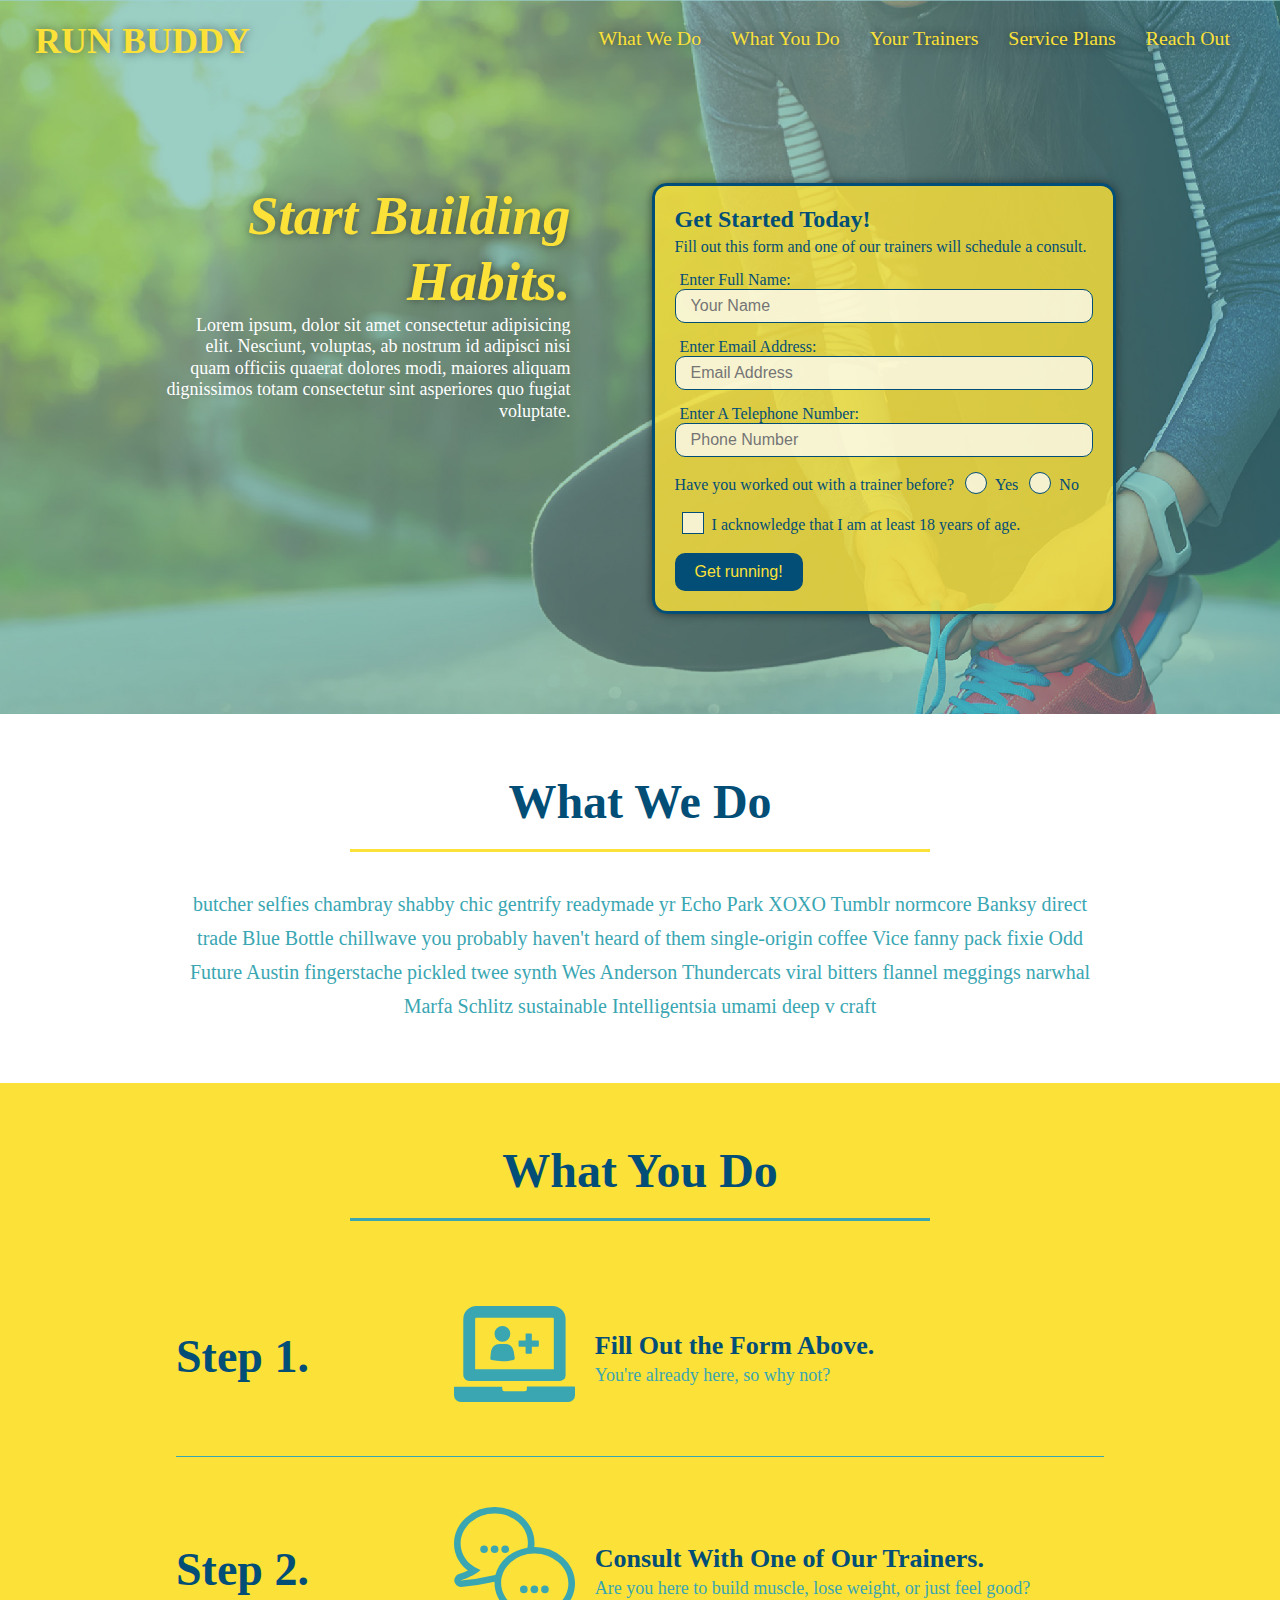
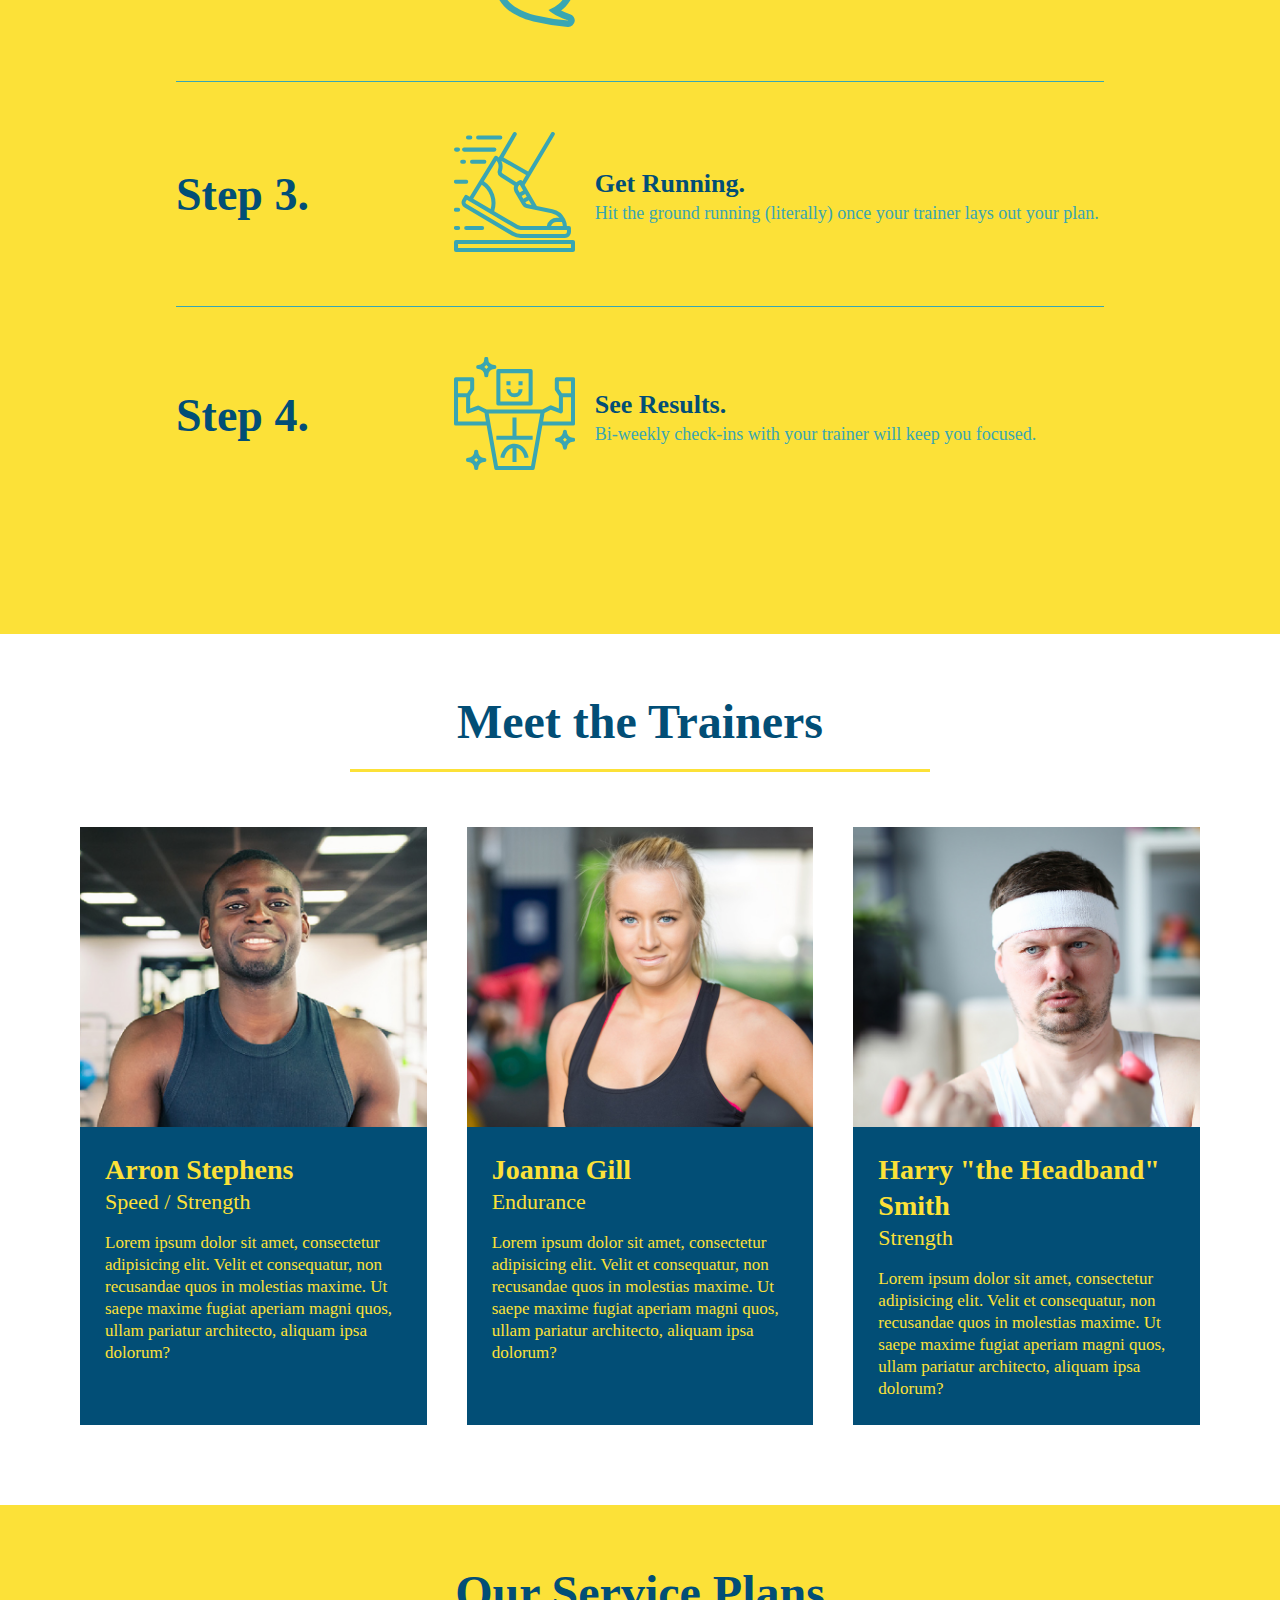
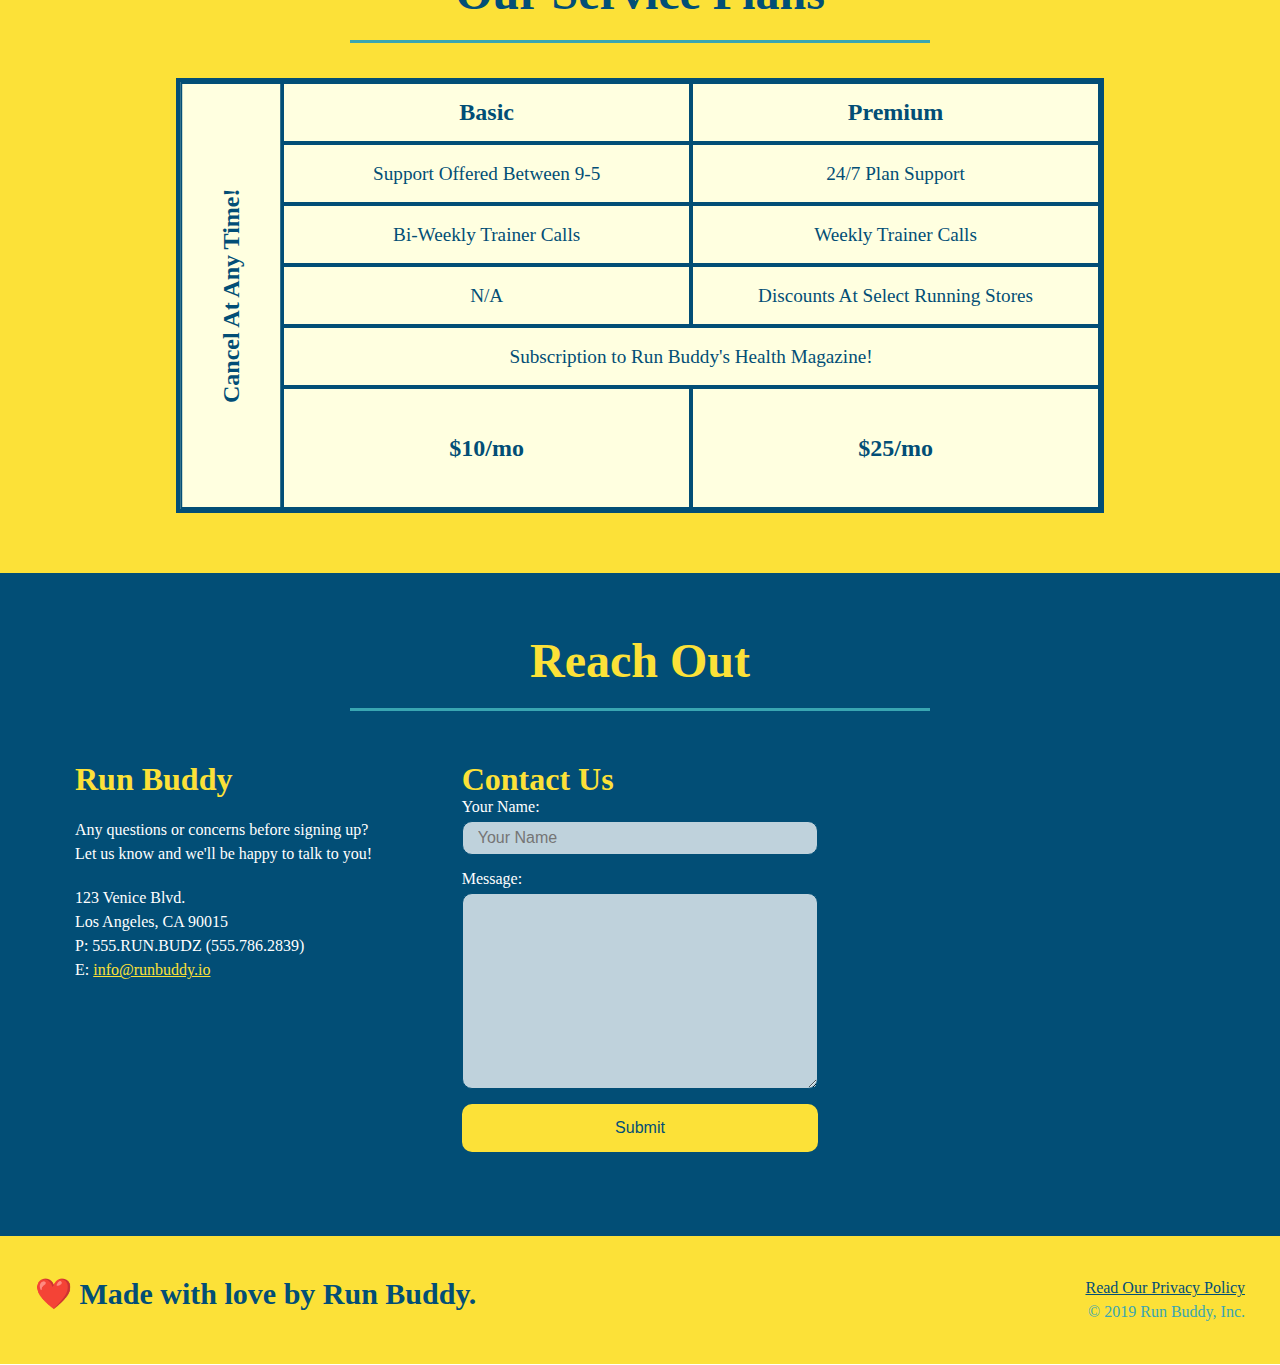
<file: index.html>
<!DOCTYPE html>
<html lang="en">

<head>
    <meta charset="UTF-8">
    <meta name="viewport" content="width=device-width, initial-scale=1.0">
    <title>Run Buddy | Fitness Training</title>
    <link rel="stylesheet" href="./assets/css/style.css">
</head>

<body>
<!-- Navigation --> 
<header>
    <h1>
       <a href="index.html">RUN BUDDY</a>   
    </h1>
    <nav>
    <ul>
        <li>
            <a href="#what-we-do">What We Do</a>
        </li>
        <li>
            <a href="#what-you-do">What You Do</a>
        </li>
        <li>
            <a href="#your-trainers">Your Trainers</a>
        </li>
        <li>
            <a href="#service-plans">Service Plans</a>
        </li>
        <li>
            <a href="#reach-out">Reach Out</a>
        </li>
    </ul>
    </nav>      
</header>
<!--"Sign-up" Hero Section-->
<section class="hero">
    <div class="hero-cta">
        <h2>Start Building Habits.</h2>
        <p>Lorem ipsum, dolor sit amet consectetur adipisicing elit. Nesciunt, voluptas, ab nostrum id adipisci nisi quam officiis quaerat dolores modi, maiores aliquam dignissimos totam consectetur sint asperiores quo fugiat voluptate.
        </p>
    </div>
    <div class="hero-form">   
        <h3>Get Started Today!</h3>
         <p>Fill out this form and one of our trainers will schedule a consult. </p>

         <form >
             <label for="name">Enter Full Name:</label>
             <input type="text" placeholder="Your Name" name="name" id="name" class="form-input"/>

             <label for="email">Enter Email Address:</label>
             <input type="text" placeholder="Email Address" name="email" id="email" class="form-input"/>

             <label for="phone">Enter A Telephone Number:</label>
             <input type="text" placeholder="Phone Number" name="phone" id="phone" class="form-input"/>
             <p>
                Have you worked out with a trainer before?
                <span class="radio-wrapper">
                  <input type="radio" name="trainer-confirm" id="trainer-yes" />
                  <label for="trainer-yes">Yes</label>
                </span>
                <span class="radio-wrapper">
                  <input type="radio" name="trainer-confirm" id="trainer-no" />
                  <label for="trainer-no">No</label>
                </span>
             </p>
             <p>
                <span class="checkbox-wrapper">
                    <input type="checkbox" name="age-confirm" id="checkbox" />
                    <label for="checkbox">I acknowledge that I am at least 18 years of age.</label>
                  </span>
             </p>
             <button type="submit">
                Get running!
             </button>
         </form>
    </div>
</section>
<!-- End Hero Section-->

<!-- "What We Do" Section -->
<section id="what-we-do" class="intro">
    <div class="flex-row">
    <h2 class="section-title primary-border">What We Do</h2>
    </div>
    <div class="flex-row">
    <p> butcher selfies chambray shabby chic gentrify readymade yr Echo Park XOXO Tumblr normcore Banksy direct trade Blue Bottle chillwave you probably haven't heard of them single-origin coffee Vice fanny pack fixie Odd Future Austin fingerstache pickled twee synth Wes Anderson Thundercats viral bitters flannel meggings narwhal Marfa Schlitz sustainable Intelligentsia umami deep v craft
    </p>
   </div>
</section>
<!-- "What You Do" Section -->
<section id="what-you-do" class="steps">
    <div class="flex-row">
    <h2 class="section-title secondary-border">What You Do</h2>
    </div>
    <!-- Step 1 -->
    <div class="step">
        <h3>Step 1.</h3>
        <div class="step-info">
             <div class="step-img">
                 <img src="./assets/images/step-1.svg" alt=""/>
             </div>
             <div class="step-text">
                 <h4>Fill Out the Form Above.</h4>
                <p> You're already here, so why not?</p>
             </div>
         </div>
    </div>
    <!-- Step 2 -->
    <div class="step">
        <h3>Step 2.</h3>
        <div class="step-info">
            <div class="step-img">
                <img src="./assets/images/step-2.svg" alt="">
            </div>
            <div class="step-text">
                <h4> Consult With One of Our Trainers.</h4> 
                 <p>Are you here to build muscle, lose weight, or just feel good?</p>
            </div>
        </div>
    </div>
    <!-- Step 3 -->
    <div class="step">
        <h3>Step 3.</h3>
        <div class="step-info">
            <div class="step-img">
                <img src="./assets/images/step-3.svg" alt="">
            </div>
            <div class="step-text">
                <h4>Get Running.</h4>
                 <p>Hit the ground running (literally) once your trainer lays out your plan.</p>
             </div>
        </div>
    </div>
    <!-- Step 4-->
    <div class="step">
        <h3>Step 4.</h3>
        <div class="step-info">
            <div class="step-img">
                <img src="./assets/images/step-4.svg" alt="">
            </div>
            <div class="step-text">
                <h4>See Results.</h4>
                 <p>Bi-weekly check-ins with your trainer will keep you focused.</p>
            </div>
        </div>
    </div>
</section>
<!-- "Meet the Trainers" Section -->
<section id="your-trainers">
    <div class="flex-row">
    <h2 class="section-title primary-border">Meet the Trainers</h2>
    </div>
    <!-- First Trainer Bio -->
    <div class="trainers">
    <article class="trainer">
        <div class="trainer-img trainer-1">
            <div>
                <h3>Arron Stephens</h3>
                <h4>Speed / Strength</h4>
            </div>
        </div>
        <div class="trainer-bio">
            <h3>Arron Stephens</h3>
            <h4>Speed / Strength</h4>
            <p> Lorem ipsum dolor sit amet, consectetur adipisicing elit. Velit et consequatur, non recusandae quos in molestias maxime. Ut saepe maxime fugiat aperiam magni quos, ullam pariatur architecto, aliquam ipsa dolorum?
            </p>
        </div>
    </article>
    <!-- Second Trainer Bio -->
    <article class="trainer">
        <div class="trainer-img trainer-2">
            <div>
                <h3>Joanna Gill</h3>
                <h4>Endurance</h4>
            </div>
        </div>
        <div class="trainer-bio">
            <h3>Joanna Gill</h3>
            <h4>Endurance</h4>
            <p> Lorem ipsum dolor sit amet, consectetur adipisicing elit. Velit et consequatur, non recusandae quos in molestias maxime. Ut saepe maxime fugiat aperiam magni quos, ullam pariatur architecto, aliquam ipsa dolorum?
            </p>
        </div>
    </article>
    <!-- Third Trainer Bio-->
    <article class="trainer">
        <div class="trainer-img trainer-3">
            <div>
                <h3>Harry "the Headband" Smith</h3>
                <h4>Strength</h4>
            </div>
        </div>
        <div class="trainer-bio">
            <h3>Harry "the Headband" Smith</h3>
            <h4>Strength</h4>
            <p> Lorem ipsum dolor sit amet, consectetur adipisicing elit. Velit et consequatur, non recusandae quos in molestias maxime. Ut saepe maxime fugiat aperiam magni quos, ullam pariatur architecto, aliquam ipsa dolorum?
            </p>
        </div>
    </article>
    </div>
</section>
<!--"Service Plans" Section-->
<section id="service-plans" class="services" >
    <h2 class="section-title secondary-border">
        Our Service Plans 
    </h2>
    <div class="service-grid-wrapper">
        <div class="service-grid-container">
             <!-- Headers-->
            <div class="service-grid-item grid-head basic">
                Basic
            </div>
            <div class="service-grid-item grid-head premium">
                Premium
            </div>
             <!-- Body-->
             <div class="service-grid-item basic">
                Support Offered Between 9-5
            </div>
            <div class="service-grid-item premium">
                24/7 Plan Support 
            </div>
            <div class="service-grid-item basic">
                Bi-Weekly Trainer Calls 
            </div>
            <div class="service-grid-item premium">
                Weekly Trainer Calls
            </div>
            <div class="service-grid-item basic">
                N/A
            </div>
            <div class="service-grid-item premium">
                Discounts At Select Running Stores 
            </div>
            <div class="service-grid-item both">
                Subscription to Run Buddy's Health Magazine!
            </div>
            <div class="service-grid-item grid-price basic">
                $10/mo
            </div>
            <div class="service-grid-item grid-price premium">
                $25/mo
            </div>
            <div class="service-grid-item cancel">
                Cancel At Any Time!
            </div>
        </div>
    </div>
</section>
<!-- "Reach Out" section-->
<section id="reach-out" class="contact">
    <div class="flex-row">
    <h2 class="section-title secondary-border">Reach Out</h2>
    </div>
      <div class="contact-info">
        <div>
            <h3>Run Buddy</h3>
                <p>
                    Any questions or concerns before signing up?
               <br>
                    Let us know and we'll be happy to talk to you!
                </p>
                <address>
                    123 Venice Blvd. 
                   <br>
                    Los Angeles, CA 90015
                    <br>
                   P: 555.RUN.BUDZ (555.786.2839)
                    <br>
                   E: <a href="mailto:info@runbuddy.io">info@runbuddy.io</a>
                </address>
        </div>
        <div class="contact-form">
            <h3>Contact Us</h3>
            <form action="">
                <label for="contact-name">Your Name:</label>
                <input type="text" id="contact-name" placeholder="Your Name">

                <label for="contact-message">Message:</label>
                <textarea name="Message" id="contact-message" cols="30" rows="10"></textarea>

                <button type="submit">Submit</button>
            </form>
        </div>
        <iframe src="https://www.google.com/maps/embed?pb=!1m18!1m12!1m3!1d3306.3782041934905!2d-118.2652723848789!3d34.03416832613007!2m3!1f0!2f0!3f0!3m2!1i1024!2i768!4f13.1!3m3!1m2!1s0x80c2c7cf9435792d%3A0xbeffdcbe24e7ff42!2s123%20Venice%20Blvd%2C%20Los%20Angeles%2C%20CA%2090015!5e0!3m2!1sen!2sus!4v1590034447168!5m2!1sen!2sus"
         frameborder="0"
         style="border:0"
         allowfullscreen>
        </iframe>
    </div>
</section>
<!--Footer-->
<footer>
    <h3>❤️ Made with love by Run Buddy. </h2>
    <div>
        <a href="privacy-policy.html#privacy-policy">Read Our Privacy Policy</a><br /> 
        &copy; 2019 Run Buddy, Inc. 
    </div>
</footer>
</body>
</html>
</file>
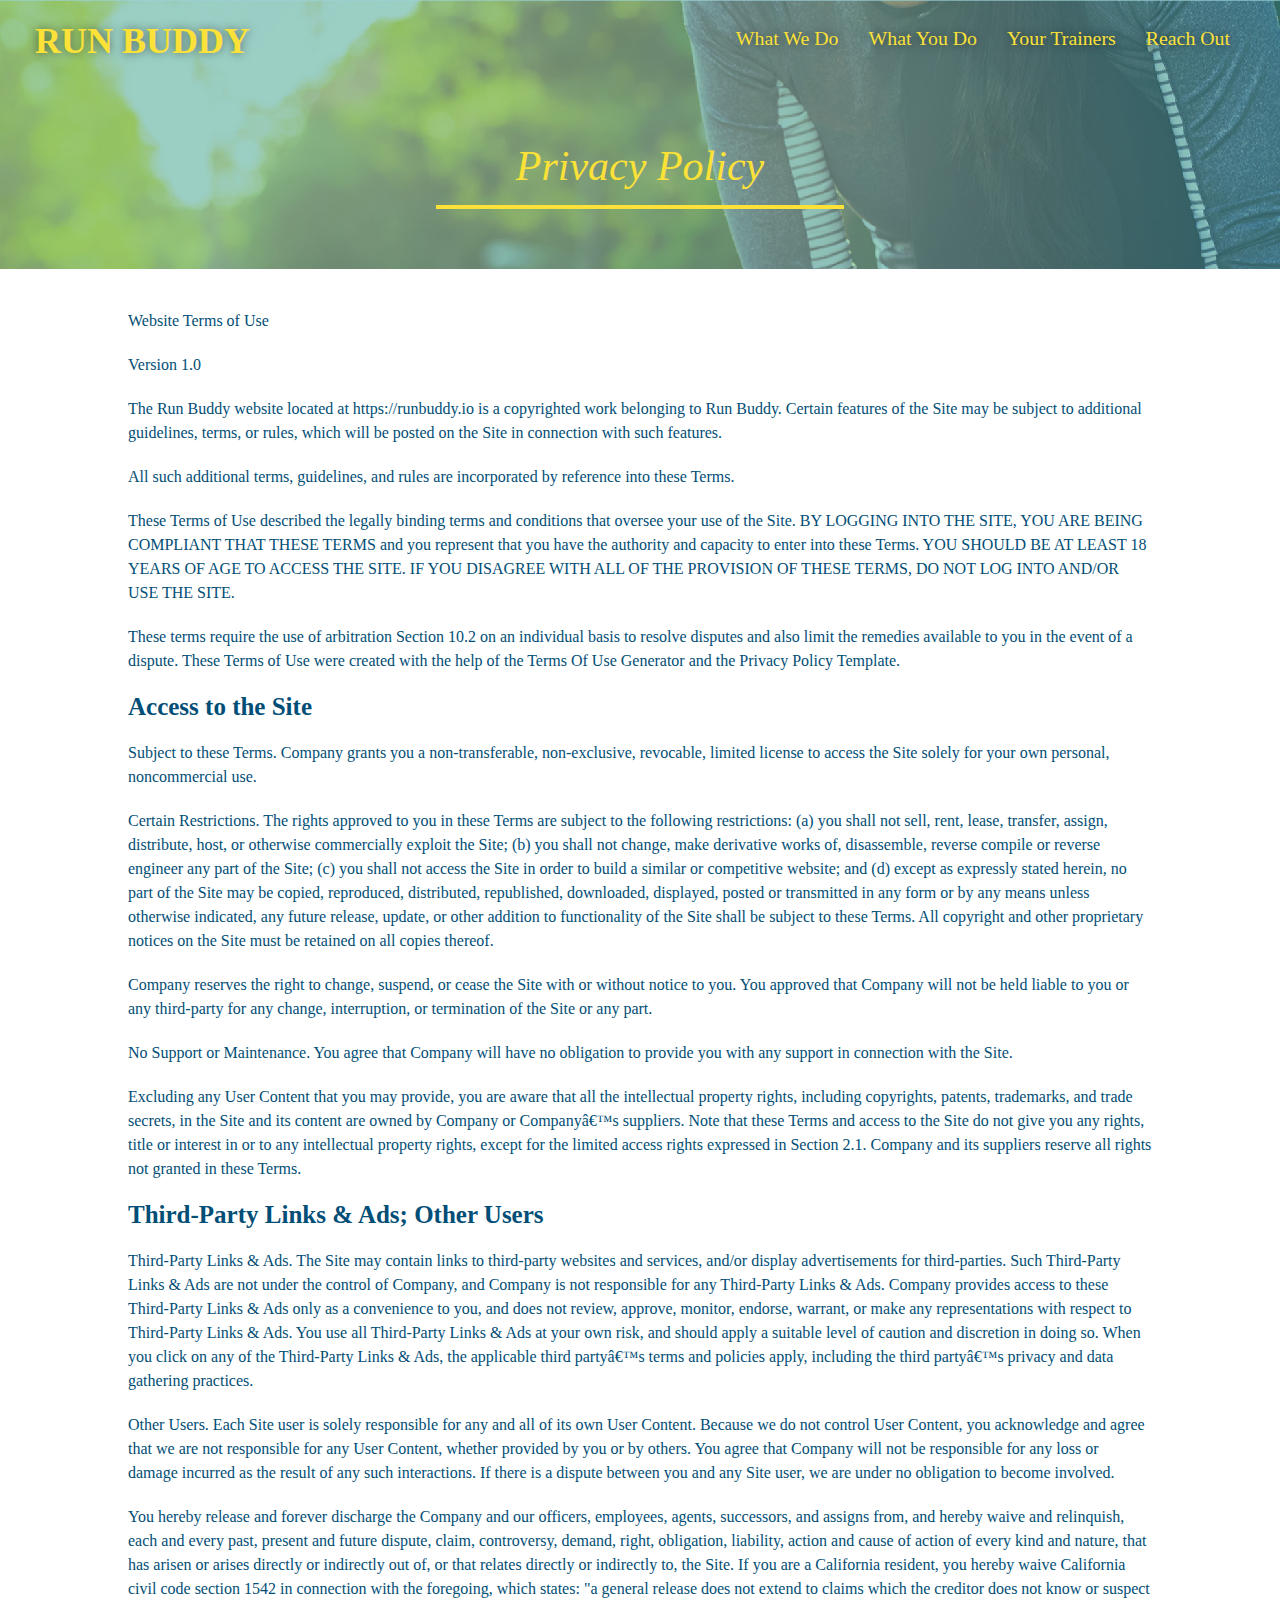
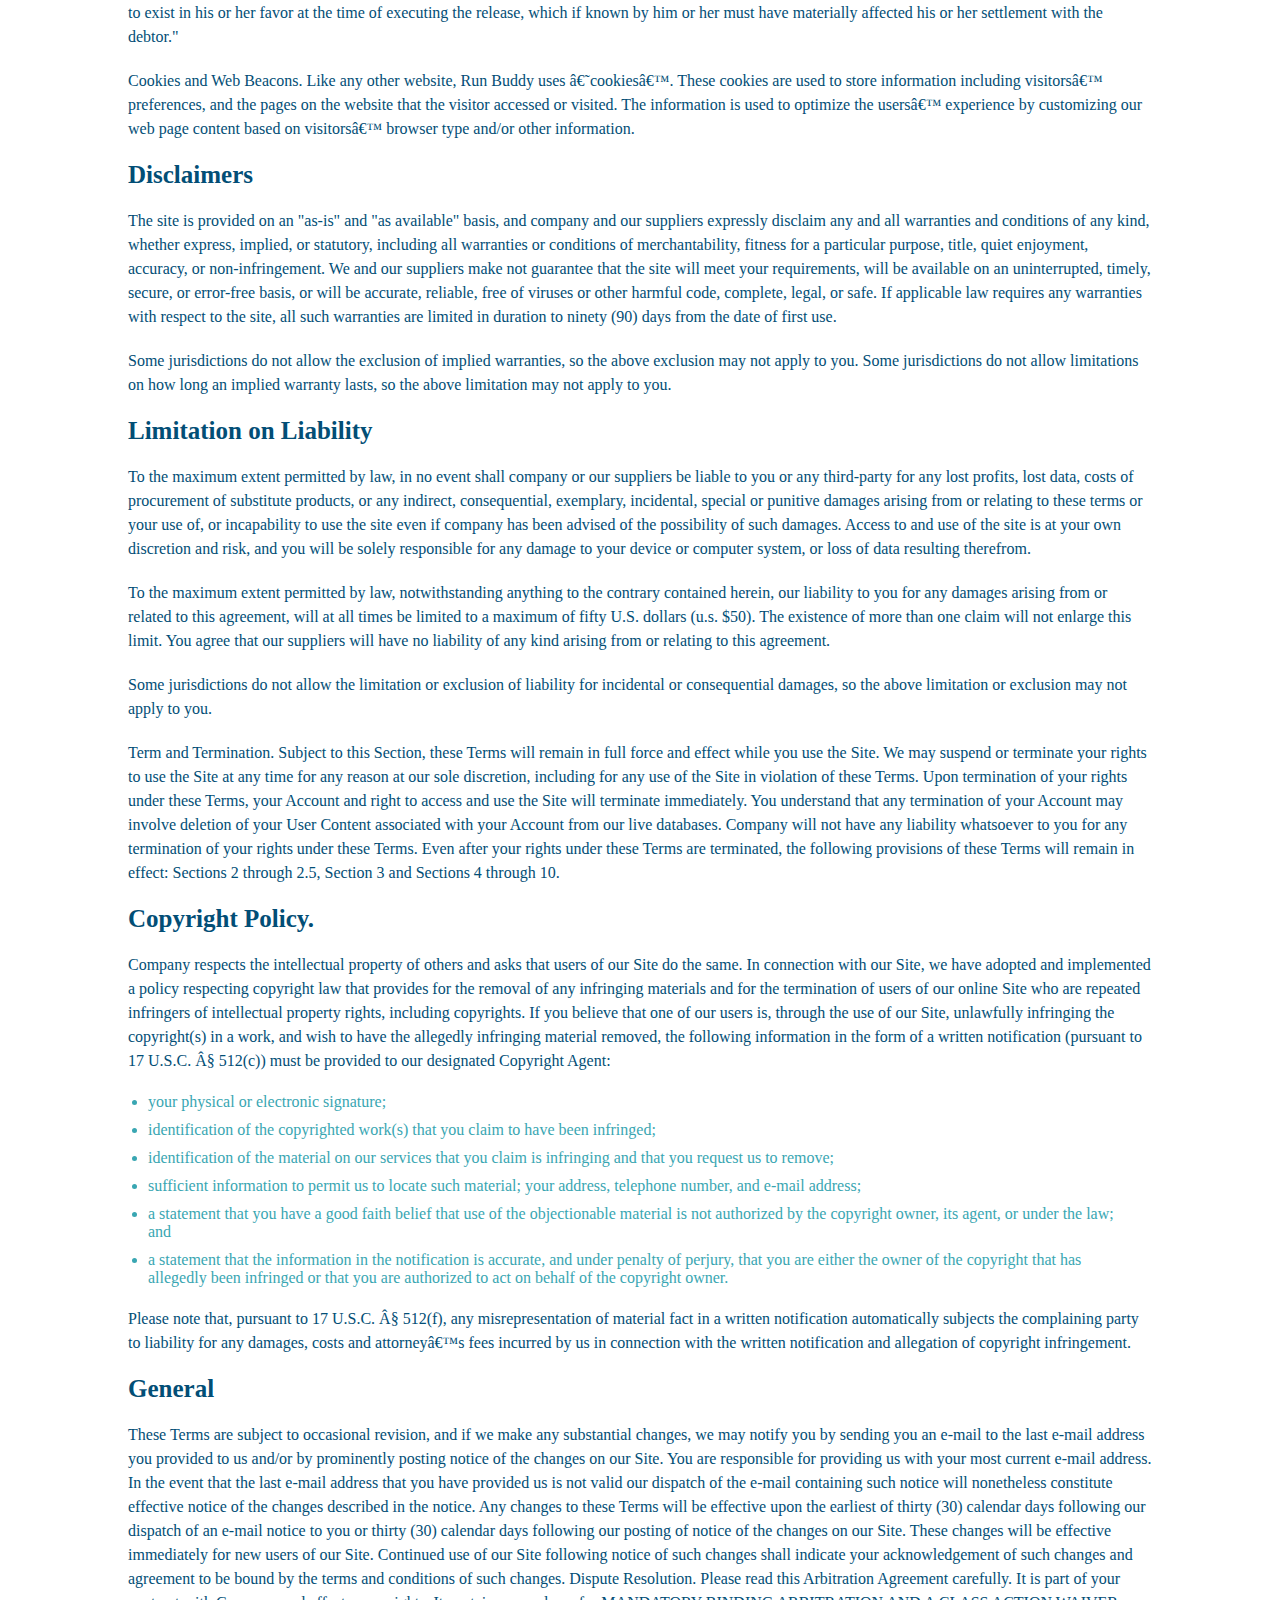
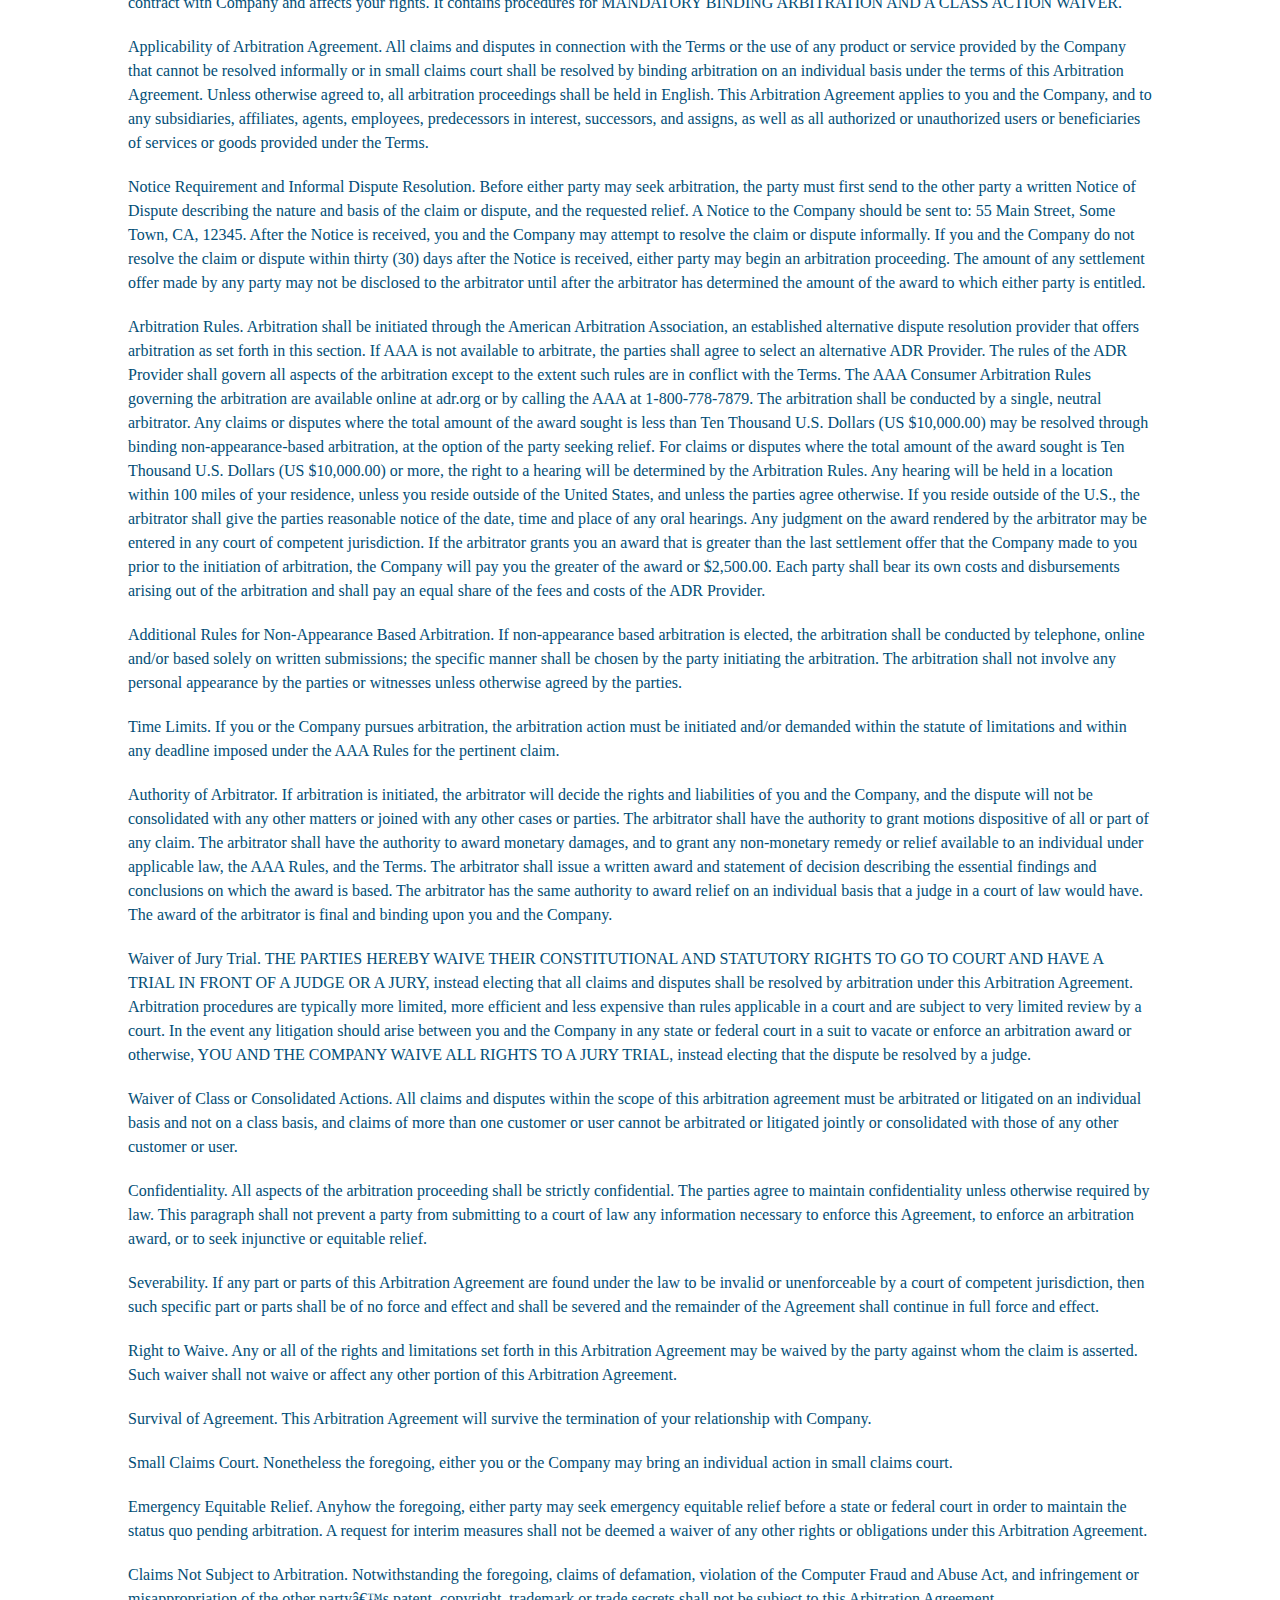
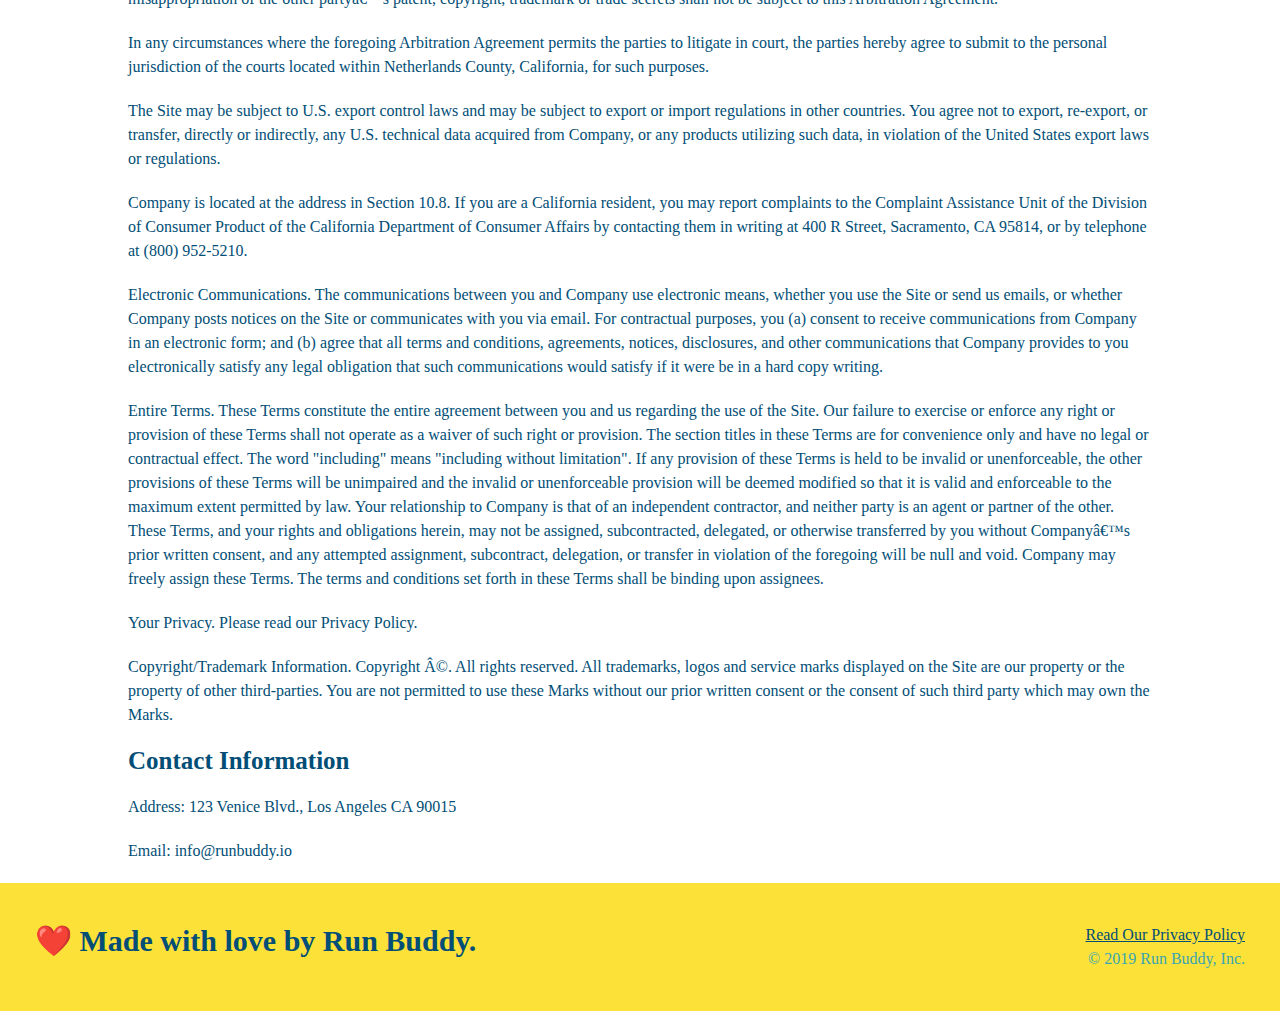
<file: privacy-policy.html>
<!DOCTYPE html>
<html lang="en">
<head>
    <meta charset="UTF-8">
    <meta name="viewport" content="width=device-width, initial-scale=1.0">
    <title>Privacy Policy | Run Buddy</title>
    <link rel="stylesheet" href="./assets/css/style.css">
    <link rel="stylesheet" href="./assets/css/secondary-styles.css">
</head>

<body>
    <!-- navigation --> 
<header>
    <h1>
        <a href="index.html">RUN BUDDY</a>  
    </h1>
    <nav>
<!-- Unordered list element-->
    <ul>
        <!-- List item element-->
        <li>
            <!-- Anchor element -->
            <a href="./index.html#what-we-do">What We Do</a>
        </li>
        <li>
            <a href="./index.html#what-you-do">What You Do</a>
        </li>
        <li>
            <a href="./index.html#your-trainers">Your Trainers</a>
        </li>
        <li>
            <a href="./index.html#reach-out">Reach Out</a>
        </li>
    </ul>
    </nav>      
</header>

<!-- "hero" section -->
<section class="hero">
    <h2 class="page-title">
        Privacy Policy 
    </h2>
</section>

<!-- "Content" section -->
<article class="secondary-content">
    <p>
        Website Terms of Use
      </p>

      <p>
        Version 1.0
      </p>

      <p>
        The Run Buddy website located at https://runbuddy.io is a copyrighted work belonging to Run Buddy. Certain
        features of the Site may be subject to additional guidelines, terms, or rules, which will be posted on the Site
        in connection with such features.
      </p>

      <p>
        All such additional terms, guidelines, and rules are incorporated by reference into these Terms.
      </p>

      <p>
        These Terms of Use described the legally binding terms and conditions that oversee your use of the Site. BY
        LOGGING INTO THE SITE, YOU ARE BEING COMPLIANT THAT THESE TERMS and you represent that you have the authority
        and capacity to enter into these Terms. YOU SHOULD BE AT LEAST 18 YEARS OF AGE TO ACCESS THE SITE. IF YOU
        DISAGREE WITH ALL OF THE PROVISION OF THESE TERMS, DO NOT LOG INTO AND/OR USE THE SITE.
      </p>

      <p>
        These terms require the use of arbitration Section 10.2 on an individual basis to resolve disputes and also
        limit the remedies available to you in the event of a dispute. These Terms of Use were created with the help of
        the Terms Of Use Generator and the Privacy Policy Template.
      </p>

      <h3>
        Access to the Site
      </h3>

      <p>
        Subject to these Terms. Company grants you a non-transferable, non-exclusive, revocable, limited license to
        access the Site solely for your own personal, noncommercial use.
      </p>

      <p>
        Certain Restrictions. The rights approved to you in these Terms are subject to the following restrictions: (a)
        you shall not sell, rent, lease, transfer, assign, distribute, host, or otherwise commercially exploit the Site;
        (b) you shall not change, make derivative works of, disassemble, reverse compile or reverse engineer any part of
        the Site; (c) you shall not access the Site in order to build a similar or competitive website; and (d) except
        as expressly stated herein, no part of the Site may be copied, reproduced, distributed, republished, downloaded,
        displayed, posted or transmitted in any form or by any means unless otherwise indicated, any future release,
        update, or other addition to functionality of the Site shall be subject to these Terms. All copyright and other
        proprietary notices on the Site must be retained on all copies thereof.
      </p>

      <p>
        Company reserves the right to change, suspend, or cease the Site with or without notice to you. You approved
        that Company will not be held liable to you or any third-party for any change, interruption, or termination of
        the Site or any part.
      </p>

      <p>
        No Support or Maintenance. You agree that Company will have no obligation to provide you with any support in
        connection with the Site.
      </p>

      <p>
        Excluding any User Content that you may provide, you are aware that all the intellectual property rights,
        including copyrights, patents, trademarks, and trade secrets, in the Site and its content are owned by Company
        or Companyâ€™s suppliers. Note that these Terms and access to the Site do not give you any rights, title or
        interest in or to any intellectual property rights, except for the limited access rights expressed in Section
        2.1. Company and its suppliers reserve all rights not granted in these Terms.
      </p>

      <h3>
        Third-Party Links & Ads; Other Users
      </h3>

      <p>
        Third-Party Links & Ads. The Site may contain links to third-party websites and services, and/or display
        advertisements for third-parties. Such Third-Party Links & Ads are not under the control of Company, and Company
        is not responsible for any Third-Party Links & Ads. Company provides access to these Third-Party Links & Ads
        only as a convenience to you, and does not review, approve, monitor, endorse, warrant, or make any
        representations with respect to Third-Party Links & Ads. You use all Third-Party Links & Ads at your own risk,
        and should apply a suitable level of caution and discretion in doing so. When you click on any of the
        Third-Party Links & Ads, the applicable third partyâ€™s terms and policies apply, including the third partyâ€™s
        privacy and data gathering practices.
      </p>

      <p>
        Other Users. Each Site user is solely responsible for any and all of its own User Content. Because we do not
        control User Content, you acknowledge and agree that we are not responsible for any User Content, whether
        provided by you or by others. You agree that Company will not be responsible for any loss or damage incurred as
        the result of any such interactions. If there is a dispute between you and any Site user, we are under no
        obligation to become involved.
      </p>

      <p>
        You hereby release and forever discharge the Company and our officers, employees, agents, successors, and
        assigns from, and hereby waive and relinquish, each and every past, present and future dispute, claim,
        controversy, demand, right, obligation, liability, action and cause of action of every kind and nature, that has
        arisen or arises directly or indirectly out of, or that relates directly or indirectly to, the Site. If you are
        a California resident, you hereby waive California civil code section 1542 in connection with the foregoing,
        which states: "a general release does not extend to claims which the creditor does not know or suspect to exist
        in his or her favor at the time of executing the release, which if known by him or her must have materially
        affected his or her settlement with the debtor."
      </p>

      <p>
        Cookies and Web Beacons. Like any other website, Run Buddy uses â€˜cookiesâ€™. These cookies are used to store
        information including visitorsâ€™ preferences, and the pages on the website that the visitor accessed or visited.
        The information is used to optimize the usersâ€™ experience by customizing our web page content based on visitorsâ€™
        browser type and/or other information.
      </p>

      <h3>
        Disclaimers
      </h3>

      <p>
        The site is provided on an "as-is" and "as available" basis, and company and our suppliers expressly disclaim
        any and all warranties and conditions of any kind, whether express, implied, or statutory, including all
        warranties or conditions of merchantability, fitness for a particular purpose, title, quiet enjoyment, accuracy,
        or non-infringement. We and our suppliers make not guarantee that the site will meet your requirements, will be
        available on an uninterrupted, timely, secure, or error-free basis, or will be accurate, reliable, free of
        viruses or other harmful code, complete, legal, or safe. If applicable law requires any warranties with respect
        to the site, all such warranties are limited in duration to ninety (90) days from the date of first use.
      </p>

      <p>
        Some jurisdictions do not allow the exclusion of implied warranties, so the above exclusion may not apply to
        you. Some jurisdictions do not allow limitations on how long an implied warranty lasts, so the above limitation
        may not apply to you.
      </p>

      <h3>
        Limitation on Liability
      </h3>

      <p>
        To the maximum extent permitted by law, in no event shall company or our suppliers be liable to you or any
        third-party for any lost profits, lost data, costs of procurement of substitute products, or any indirect,
        consequential, exemplary, incidental, special or punitive damages arising from or relating to these terms or
        your use of, or incapability to use the site even if company has been advised of the possibility of such
        damages. Access to and use of the site is at your own discretion and risk, and you will be solely responsible
        for any damage to your device or computer system, or loss of data resulting therefrom.
      </p>

      <p>
        To the maximum extent permitted by law, notwithstanding anything to the contrary contained herein, our liability
        to you for any damages arising from or related to this agreement, will at all times be limited to a maximum of
        fifty U.S. dollars (u.s. $50). The existence of more than one claim will not enlarge this limit. You agree that
        our suppliers will have no liability of any kind arising from or relating to this agreement.
      </p>

      <p>
        Some jurisdictions do not allow the limitation or exclusion of liability for incidental or consequential
        damages, so the above limitation or exclusion may not apply to you.
      </p>

      <p>
        Term and Termination. Subject to this Section, these Terms will remain in full force and effect while you use
        the Site. We may suspend or terminate your rights to use the Site at any time for any reason at our sole
        discretion, including for any use of the Site in violation of these Terms. Upon termination of your rights under
        these Terms, your Account and right to access and use the Site will terminate immediately. You understand that
        any termination of your Account may involve deletion of your User Content associated with your Account from our
        live databases. Company will not have any liability whatsoever to you for any termination of your rights under
        these Terms. Even after your rights under these Terms are terminated, the following provisions of these Terms
        will remain in effect: Sections 2 through 2.5, Section 3 and Sections 4 through 10.
      </p>

      <h3>
        Copyright Policy.
      </h3>

      <p>
        Company respects the intellectual property of others and asks that users of our Site do the same. In connection
        with our Site, we have adopted and implemented a policy respecting copyright law that provides for the removal
        of any infringing materials and for the termination of users of our online Site who are repeated infringers of
        intellectual property rights, including copyrights. If you believe that one of our users is, through the use of
        our Site, unlawfully infringing the copyright(s) in a work, and wish to have the allegedly infringing material
        removed, the following information in the form of a written notification (pursuant to 17 U.S.C. Â§ 512(c)) must
        be provided to our designated Copyright Agent:
      </p>

      <ul>
        <li>
          your physical or electronic signature;
        </li>
        <li>
          identification of the copyrighted work(s) that you claim to have been infringed;
        </li>
        <li>
          identification of the material on our services that you claim is infringing and that you request us to remove;
        </li>
        <li>
          sufficient information to permit us to locate such material; your address, telephone number, and e-mail
          address;
        </li>
        <li>
          a statement that you have a good faith belief that use of the objectionable material is not authorized by the
          copyright owner, its agent, or under the law; and
        </li>
        <li>
          a statement that the information in the notification is accurate, and under penalty of perjury, that you are
          either the owner of the copyright that has allegedly been infringed or that you are authorized to act on
          behalf of the copyright owner.
        </li>
      </ul>

      <p>
        Please note that, pursuant to 17 U.S.C. Â§ 512(f), any misrepresentation of material fact in a written
        notification automatically subjects the complaining party to liability for any damages, costs and attorneyâ€™s
        fees incurred by us in connection with the written notification and allegation of copyright infringement.
      </p>

      <h3>
        General
      </h3>

      <p>
        These Terms are subject to occasional revision, and if we make any substantial changes, we may notify you by
        sending you an e-mail to the last e-mail address you provided to us and/or by prominently posting notice of the
        changes on our Site. You are responsible for providing us with your most current e-mail address. In the event
        that the last e-mail address that you have provided us is not valid our dispatch of the e-mail containing such
        notice will nonetheless constitute effective notice of the changes described in the notice. Any changes to these
        Terms will be effective upon the earliest of thirty (30) calendar days following our dispatch of an e-mail
        notice to you or thirty (30) calendar days following our posting of notice of the changes on our Site. These
        changes will be effective immediately for new users of our Site. Continued use of our Site following notice of
        such changes shall indicate your acknowledgement of such changes and agreement to be bound by the terms and
        conditions of such changes. Dispute Resolution. Please read this Arbitration Agreement carefully. It is part of
        your contract with Company and affects your rights. It contains procedures for MANDATORY BINDING ARBITRATION AND
        A CLASS ACTION WAIVER.
      </p>

      <p>
        Applicability of Arbitration Agreement. All claims and disputes in connection with the Terms or the use of any
        product or service provided by the Company that cannot be resolved informally or in small claims court shall be
        resolved by binding arbitration on an individual basis under the terms of this Arbitration Agreement. Unless
        otherwise agreed to, all arbitration proceedings shall be held in English. This Arbitration Agreement applies to
        you and the Company, and to any subsidiaries, affiliates, agents, employees, predecessors in interest,
        successors, and assigns, as well as all authorized or unauthorized users or beneficiaries of services or goods
        provided under the Terms.
      </p>

      <p>
        Notice Requirement and Informal Dispute Resolution. Before either party may seek arbitration, the party must
        first send to the other party a written Notice of Dispute describing the nature and basis of the claim or
        dispute, and the requested relief. A Notice to the Company should be sent to: 55 Main Street, Some Town, CA,
        12345. After the Notice is received, you and the Company may attempt to resolve the claim or dispute informally.
        If you and the Company do not resolve the claim or dispute within thirty (30) days after the Notice is received,
        either party may begin an arbitration proceeding. The amount of any settlement offer made by any party may not
        be disclosed to the arbitrator until after the arbitrator has determined the amount of the award to which either
        party is entitled.
      </p>

      <p>
        Arbitration Rules. Arbitration shall be initiated through the American Arbitration Association, an established
        alternative dispute resolution provider that offers arbitration as set forth in this section. If AAA is not
        available to arbitrate, the parties shall agree to select an alternative ADR Provider. The rules of the ADR
        Provider shall govern all aspects of the arbitration except to the extent such rules are in conflict with the
        Terms. The AAA Consumer Arbitration Rules governing the arbitration are available online at adr.org or by
        calling the AAA at 1-800-778-7879. The arbitration shall be conducted by a single, neutral arbitrator. Any
        claims or disputes where the total amount of the award sought is less than Ten Thousand U.S. Dollars (US
        $10,000.00) may be resolved through binding non-appearance-based arbitration, at the option of the party seeking
        relief. For claims or disputes where the total amount of the award sought is Ten Thousand U.S. Dollars (US
        $10,000.00) or more, the right to a hearing will be determined by the Arbitration Rules. Any hearing will be
        held in a location within 100 miles of your residence, unless you reside outside of the United States, and
        unless the parties agree otherwise. If you reside outside of the U.S., the arbitrator shall give the parties
        reasonable notice of the date, time and place of any oral hearings. Any judgment on the award rendered by the
        arbitrator may be entered in any court of competent jurisdiction. If the arbitrator grants you an award that is
        greater than the last settlement offer that the Company made to you prior to the initiation of arbitration, the
        Company will pay you the greater of the award or $2,500.00. Each party shall bear its own costs and
        disbursements arising out of the arbitration and shall pay an equal share of the fees and costs of the ADR
        Provider.
      </p>

      <p>
        Additional Rules for Non-Appearance Based Arbitration. If non-appearance based arbitration is elected, the
        arbitration shall be conducted by telephone, online and/or based solely on written submissions; the specific
        manner shall be chosen by the party initiating the arbitration. The arbitration shall not involve any personal
        appearance by the parties or witnesses unless otherwise agreed by the parties.
      </p>

      <p>
        Time Limits. If you or the Company pursues arbitration, the arbitration action must be initiated and/or demanded
        within the statute of limitations and within any deadline imposed under the AAA Rules for the pertinent claim.
      </p>

      <p>
        Authority of Arbitrator. If arbitration is initiated, the arbitrator will decide the rights and liabilities of
        you and the Company, and the dispute will not be consolidated with any other matters or joined with any other
        cases or parties. The arbitrator shall have the authority to grant motions dispositive of all or part of any
        claim. The arbitrator shall have the authority to award monetary damages, and to grant any non-monetary remedy
        or relief available to an individual under applicable law, the AAA Rules, and the Terms. The arbitrator shall
        issue a written award and statement of decision describing the essential findings and conclusions on which the
        award is based. The arbitrator has the same authority to award relief on an individual basis that a judge in a
        court of law would have. The award of the arbitrator is final and binding upon you and the Company.
      </p>

      <p>
        Waiver of Jury Trial. THE PARTIES HEREBY WAIVE THEIR CONSTITUTIONAL AND STATUTORY RIGHTS TO GO TO COURT AND HAVE
        A TRIAL IN FRONT OF A JUDGE OR A JURY, instead electing that all claims and disputes shall be resolved by
        arbitration under this Arbitration Agreement. Arbitration procedures are typically more limited, more efficient
        and less expensive than rules applicable in a court and are subject to very limited review by a court. In the
        event any litigation should arise between you and the Company in any state or federal court in a suit to vacate
        or enforce an arbitration award or otherwise, YOU AND THE COMPANY WAIVE ALL RIGHTS TO A JURY TRIAL, instead
        electing that the dispute be resolved by a judge.
      </p>

      <p>
        Waiver of Class or Consolidated Actions. All claims and disputes within the scope of this arbitration agreement
        must be arbitrated or litigated on an individual basis and not on a class basis, and claims of more than one
        customer or user cannot be arbitrated or litigated jointly or consolidated with those of any other customer or
        user.
      </p>

      <p>
        Confidentiality. All aspects of the arbitration proceeding shall be strictly confidential. The parties agree to
        maintain confidentiality unless otherwise required by law. This paragraph shall not prevent a party from
        submitting to a court of law any information necessary to enforce this Agreement, to enforce an arbitration
        award, or to seek injunctive or equitable relief.
      </p>

      <p>
        Severability. If any part or parts of this Arbitration Agreement are found under the law to be invalid or
        unenforceable by a court of competent jurisdiction, then such specific part or parts shall be of no force and
        effect and shall be severed and the remainder of the Agreement shall continue in full force and effect.
      </p>

      <p>
        Right to Waive. Any or all of the rights and limitations set forth in this Arbitration Agreement may be waived
        by the party against whom the claim is asserted. Such waiver shall not waive or affect any other portion of this
        Arbitration Agreement.
      </p>

      <p>
        Survival of Agreement. This Arbitration Agreement will survive the termination of your relationship with
        Company.
      </p>

      <p>
        Small Claims Court. Nonetheless the foregoing, either you or the Company may bring an individual action in small
        claims court.
      </p>

      <p>
        Emergency Equitable Relief. Anyhow the foregoing, either party may seek emergency equitable relief before a
        state or federal court in order to maintain the status quo pending arbitration. A request for interim measures
        shall not be deemed a waiver of any other rights or obligations under this Arbitration Agreement.
      </p>

      <p>
        Claims Not Subject to Arbitration. Notwithstanding the foregoing, claims of defamation, violation of the
        Computer Fraud and Abuse Act, and infringement or misappropriation of the other partyâ€™s patent, copyright,
        trademark or trade secrets shall not be subject to this Arbitration Agreement.
      </p>

      <p>
        In any circumstances where the foregoing Arbitration Agreement permits the parties to litigate in court, the
        parties hereby agree to submit to the personal jurisdiction of the courts located within Netherlands County,
        California, for such purposes.
      </p>

      <p>
        The Site may be subject to U.S. export control laws and may be subject to export or import regulations in other
        countries. You agree not to export, re-export, or transfer, directly or indirectly, any U.S. technical data
        acquired from Company, or any products utilizing such data, in violation of the United States export laws or
        regulations.
      </p>

      <p>
        Company is located at the address in Section 10.8. If you are a California resident, you may report complaints
        to the Complaint Assistance Unit of the Division of Consumer Product of the California Department of Consumer
        Affairs by contacting them in writing at 400 R Street, Sacramento, CA 95814, or by telephone at (800) 952-5210.
      </p>

      <p>
        Electronic Communications. The communications between you and Company use electronic means, whether you use the
        Site or send us emails, or whether Company posts notices on the Site or communicates with you via email. For
        contractual purposes, you (a) consent to receive communications from Company in an electronic form; and (b)
        agree that all terms and conditions, agreements, notices, disclosures, and other communications that Company
        provides to you electronically satisfy any legal obligation that such communications would satisfy if it were be
        in a hard copy writing.
      </p>

      <p>
        Entire Terms. These Terms constitute the entire agreement between you and us regarding the use of the Site. Our
        failure to exercise or enforce any right or provision of these Terms shall not operate as a waiver of such right
        or provision. The section titles in these Terms are for convenience only and have no legal or contractual
        effect. The word "including" means "including without limitation". If any provision of these Terms is held to be
        invalid or unenforceable, the other provisions of these Terms will be unimpaired and the invalid or
        unenforceable provision will be deemed modified so that it is valid and enforceable to the maximum extent
        permitted by law. Your relationship to Company is that of an independent contractor, and neither party is an
        agent or partner of the other. These Terms, and your rights and obligations herein, may not be assigned,
        subcontracted, delegated, or otherwise transferred by you without Companyâ€™s prior written consent, and any
        attempted assignment, subcontract, delegation, or transfer in violation of the foregoing will be null and void.
        Company may freely assign these Terms. The terms and conditions set forth in these Terms shall be binding upon
        assignees.
      </p>

      <p>
        Your Privacy. Please read our Privacy Policy.
      </p>

      <p>
        Copyright/Trademark Information. Copyright Â©. All rights reserved. All trademarks, logos and service marks
        displayed on the Site are our property or the property of other third-parties. You are not permitted to use
        these Marks without our prior written consent or the consent of such third party which may own the Marks.
      </p>

      <h3>
        Contact Information
      </h3>

      <p>
        Address: 123 Venice Blvd., Los Angeles CA 90015
      </p>

      <p>
        Email: info@runbuddy.io
      </p>
</article>

<!--footer-->
<footer>
    <h3>❤️ Made with love by Run Buddy. </h2>
    <div>
        <a href="#">Read Our Privacy Policy</a><br /> 
        &copy; 2019 Run Buddy, Inc. 
    </div>
</footer>
</body>
</html>
</file>
<file: assets/css/style.css>
/* Apply to all <elements> */
:root {
    --primary-color: #fce138;
    --secondary-color: #024e76;
    --tertiary-color: #39a6b2;
  }

* {
    margin: 0;
    padding: 0;
    box-sizing: border-box;
}

/* Apply styles to <header> */
header {
    padding: 20px 35px;
    background-color: var(--tertiary-color);
    display: flex;
    justify-content: space-between;
    flex-wrap: wrap; 
    position: -webkit-sticky;
    position: sticky;
    top: 0;
    background-image: url("../images/hero-bg.jpg");
    background-size: cover; 
    background-attachment: fixed;
    background-position: 80%;
    z-index: 9999;
}

header h1 {
     font-weight: bold;
     font-size: 36px;
     color:var(--primary-color);
     margin: 0;
     text-shadow: 0 0 10px rgba(0, 0, 0, 0.5);
}

header a {
    text-decoration: none;
    color: var(--primary-color)
}

header nav {
    margin: 7px 0;
}

header nav ul {
    display: flex;
    flex-wrap: wrap;
    justify-content: space-between;
    align-items: center;
    list-style: none;
}

header nav ul li {
    display: inline;
}

header nav ul li a {
    padding: 10px 15px;
    font-weight: lighter;
    font-size: 1.55vw;
    text-shadow: 0 0 10px rgba(0, 0, 0, 0.5);
}

header nav ul li a:hover {
    background: var(--primary-color);
    color: var(--secondary-color);
    border-radius: 15px;
    text-shadow: none;
  }

section {
    padding: 60px;
    color: var(--tertiary-color) ;
}

/* Hero Style Start */
.hero {
    background-image: url("../images/hero-bg.jpg");
    background-size: cover;
    background-position: 80%; 
    background-attachment: fixed;
    display: flex;
    justify-content: center;
    flex-wrap: wrap;
    align-items: flex-start;
}

.hero-form {
    background-color: rgba(252, 225, 56, 0.8);
    color: var(--secondary-color);
    padding: 20px;
    border: solid 3px var(--secondary-color);
    width: 40%;
    margin: 3.5%;
    box-shadow: 0 0 10px rgba(0, 0, 0, 0.5);
    border-radius: 15px;
}

.hero-form h3 {
    font-size: 24px;
    margin: 0;
}

.hero-form p {
    margin: 5px 0 15px 0;
}

.form-input {
    border: 1px solid var(--secondary-color);
    display: block;
    padding: 7px 15px;
    font-size: 16px;
    color: var(--secondary-color);
    width: 100%;
    margin-bottom: 15px;
    border-radius: 10px;
    background-color: rgba(255,255,255, 0.75);
}

.form-input:focus {
    background-color: rgba(255,255,255, 1);
    outline: none;
  }

.hero-form label {
    margin: 0 5px;
}

.hero-form button {
    color: var(--primary-color);
    background-color: var(--secondary-color);
    border: none;
    padding: 10px  20px;
    font-size: 16px;
    border-radius: 10px;
}

.hero-form button:hover {
    background-color: var(--tertiary-color);  
  }

.hero-cta {
    width: 35%;
    text-align: right;
    margin: 3.5%;
    color: #fff;
    font-size: 18px;
    line-height: 1.2;
}

.hero-cta h2 {
    font-style: italic;
    font-size: 55px;
    color: var(--primary-color);
    text-shadow: 0 0 10px rgba(0, 0, 0, 0.5);
}

.checkbox-wrapper input, .radio-wrapper input {
    opacity: 0;
  }

.checkbox-wrapper label, .radio-wrapper label {
    position: relative;
    left: 10px;
    margin: 10px;
    line-height: 1.6;
}

.checkbox-wrapper label::before, .radio-wrapper label::before {
    content: "";
    height: 20px;
    width: 20px;
    background: rgba(255, 255, 255, 0.75);  
    border: 1px solid var(--secondary-color);  
    position: absolute;
    top: -4px;
    left: -30px;
}

.radio-wrapper label::before {
    border-radius: 50%;
  }

.radio-wrapper label::after {
    content: "";
    width: 20px;
    height: 20px;
    border-radius: 50%;
    background: var(--secondary-color);
    position: absolute;
    left: -29px;
    top: -3px;
    background-image: radial-gradient(circle,var(--tertiary-color), var(--secondary-color));
  }
  
.checkbox-wrapper label::after {
    content: "";
    height: 6px;
    width: 14px;
    border-left: 2px solid var(--secondary-color);
    border-bottom: 2px solid var(--secondary-color);
    position: absolute;
    left: -26px;
    top: 1px;
    transform: rotate(-58deg);
  }

  .checkbox-wrapper input + label::after, 
  .radio-wrapper input + label::after {
    content: none;
  }
  
  .checkbox-wrapper input:checked + label::after, 
  .radio-wrapper input:checked + label::after {
    content: "";
  }
/* Hero Style End */

/* What Style Start */
.section-title {
    font-size: 48px;
    color: var(--secondary-color);
    border-bottom: 3px solid;
    padding-bottom: 20px;
    text-align: center;
    margin: 0 auto 35px auto;
    width: 50%;
}

.primary-border {
    border-color: var(--primary-color);
}

.secondary-border {
    border-color:var(--tertiary-color);
}

.intro p {
    line-height: 1.7;
    color: var(--tertiary-color);
    width: 80%;
    font-size: 20px;
    margin: 0 auto;
    text-align: center;
}

.steps {
    background: var(--primary-color);
}

.step h3 {
    color: var(--secondary-color);
    font-size: 46px;
    flex: 1 30%;
}

.step-info {
    flex: 2 70%;
    display: flex;
    flex-wrap: wrap;
    align-items: center;
}

.step-img {
    flex: 1 12%;
    margin-right: 20px;
}

.step-text {
    flex: 12;
}

.step-img img {
    max-width: 100%;
}

.step-text p {
    color: var(--tertiary-color);
    font-size: 18px;
}

.step-text h4 {
    font-size: 26px;
    line-height: 1.5;
    color: var(--secondary-color);
}

.step {
    margin: 50px auto;
    padding-bottom: 50px;
    width: 80%;
    display: flex;
    flex-wrap: wrap;
    align-items: center;
    justify-content: space-between;
    border-bottom: 1px solid var(--tertiary-color);
}

.step:nth-child(even) {
    border-bottom: 1px solid var(--tertiary-color);
  }

  .step:last-child {
    border-bottom: none;
  }
/* What Style End */

/* Trainers Style Start */
.trainers {
    width: 100%;
    margin: 0 auto;
    display: flex;
    flex-wrap: wrap;
    justify-content: space-around;
}

.trainer {
    margin: 20px;
    background: var(--secondary-color);
    color: var(--primary-color);
    flex: 1;
}

.trainer-img {
    width: 100%;
    min-height: 300px;
    display: flex;
    padding: 15px;
    align-items: flex-end;
    background-size: cover; 
    position: relative;
    overflow: hidden;
}

.trainer-img::after {
    content: "";
    height: 100%;
    width: 100%;
    background:linear-gradient(rgba(252, 225, 56, 0.3), var(--secondary-color));
    position: absolute;
    top: 0;
    left: 0;
    opacity: 0;
    transition: linear .5s;
  }

.trainer:hover .trainer-img::after {
      opacity: 1;
  }

.trainer-img h3 {
    position: relative;
    z-index: 9998;
    font-size: 28px;
    margin-bottom: 5px;
    top: 200px;
    transition-property: all;
    transition-duration: .6s;
}


.trainer-img: :hover {
    top: 0px
}
  
.trainer-img h4 {
    position: relative;
    z-index: 9998;
    font-size: 22px;
    font-weight: lighter;
    top: 200px;
    transition-property: all;
    transition-duration: .6s;
    transition-delay: .2s;
  }

  .trainer:hover .trainer-img h3, .trainer:hover .trainer-img h4 {
    top: 0px;
}
.trainer-1 {
    background-image: url(../images/trainer-1.jpg);
  }

.trainer-2 {
    background-image: url(../images/trainer-2.jpg);
  }

  .trainer-3 {
    background-image: url(../images/trainer-3.jpg);
  }
.trainer-bio {
    padding: 25px;
    line-height: 1.3;
}

.trainer-bio h3 {
    font-size: 28px;
} 

.trainer-bio h4 {
    font-weight: lighter;
    font-size: 22px;
    margin-bottom: 15px;
}

.trainer-bio p {
    font-size: 17px;
}
/* Trainers Style End */

/*Service Plans Style Start */
.services {
    background: var(--primary-color);
}

.service-grid-wrapper {
    display: flex;
    width: 100%;
    justify-content: center;
}
.service-grid-container {
    background: lightyellow;
    width: 80%;
    display: grid;
    /* repeat(iterator, size) */
    grid-template-columns: 1fr repeat(2, 4fr);
    grid-template-rows: repeat(5, 1fr) 2fr;
    border: 4px solid var(--secondary-color);
    color: var(--secondary-color);
    font-size: 1.2rem;
}

.service-grid-item {
   padding: 15px 0;
   border: 2px solid var(--secondary-color);
   display: flex;
   align-items: center;
   justify-content: center;
   text-align: center;
}

/* specific match */
.service-grid-item.basic {
    grid-column: 2 / span 1;
  }

  .service-grid-item.both {
    grid-column: 2 / span 2;
  }

  .service-grid-item.cancel {
    writing-mode: vertical-lr;
    grid-column: 1;
    grid-row: 1 / -1;
    transform: rotate(180deg);
  }

  .grid-head, .grid-price, .service-grid-item.cancel {
    font-size: 1.5rem;
    font-weight: bold;
  }
/* Service Plans Style End */


/*Reach Out Style Start */

.contact {
    background: var(--secondary-color);
}

.contact-info {
    display: flex;
    justify-content: space-between;
    flex-wrap: wrap;
}

.contact-info > * {
    flex: 1;
    margin: 15px;
}

.contact h2 {
    color: var(--primary-color);
}

.contact-info iframe {
    height: 400px;
}

.contact-info div {
    color: white;
}

.contact-info h3 {
    color: var(--primary-color);
    font-size: 32px;
}

.contact-info p, .contact-info address {
    margin: 20px 0;
    line-height: 1.5;
    font-size: 16px;
    font-style: normal;
    color: white;
}

.contact-form input, .contact-form textarea {
    border: 1px solid var(--secondary-color);
    display: block;
    padding: 7px 15px;
    font-size: 16px;
    color: var(--secondary-color);
    width: 100%;
    margin-bottom: 15px;
    margin-top: 5px;
    border-radius: 10px;
    background-color: rgba(255,255,255, 0.75);
}

.contact-form input, .contact-form textarea:focus {
    background-color: rgba(255,255,255, 0.75);
    outline: none;
  }
.contact-form button {
    width: 100%;
    border: none;
    background: var(--primary-color);
    color: var(--secondary-color);
    text-align: center;
    padding: 15px 0;
    font-size: 16px;
    border-radius: 10px;
}

.contact-form button:hover {
    color: var(--primary-color);
    background: var(--tertiary-color);
  }

.contact-info a {
    color: var(--primary-color);
}

/* Reach Out Style End */

/* Apply styles to <footer> */
footer {
    display: flex;
    justify-content: space-between;
    flex-wrap: wrap;
    background: var(--primary-color);
    width: 100%;
    padding: 40px 35px;
}

footer h3 {
    color: var(--secondary-color);
    font-size: 30px;
    margin: 0;
}

footer div {
    line-height: 1.5;
    text-align: right;
    color: #39a6b2
}

footer a {
    color: var(--secondary-color);
}

.flex-row {
    display: flex;
}

/* MEDIA QUERY FOR SMALLER DESKTOP SCREENS AND SMALLER */
@media screen and (max-width: 980px) {
    header {
        padding-bottom: 0;
        justify-content: center;
        position: relative;
    }

    header h1 {
        width: 100%;
        text-align: center;
    }

    header nav ul {
        margin-top: 20px;
        width: 100%;
        justify-content: center;
    }

    header nav ul li a {
        font-size: 20px;
    }

    footer h2, footer div {
        text-align: center;
        width: 100%;
    }

    .hero-cta, .hero-form {
        width: 100%;
    }

    .hero-cta {
        text-align: center;
    }

    .section-title {
        width: 80%;
    }

    .trainer {
        flex: 0 70%;
    }
    
    .contact-info iframe {
        flex: 1 100%;
    }
}


/* MEDIA QUERY FOR TABLETS AND SMALLER */
@media screen and (max-width: 768px) {
    section {
        padding: 30px 15px;
    }

    .step h3 {
        flex: 1 100%;
        text-align: center;
    }

    .step-info {
        flex: 2 100%;
        text-align: center;
        justify-content: center;
    }

    .step-img {
        flex: 0 32%;
        margin-right: 0;
        margin-top: 15px;
        margin-bottom: 15px;
    }

    .step-text {
        flex: 100%;
    }

    .service-grid-container {
        grid-template-columns: 1fr 1fr;
      }
    
      .service-grid-item.basic {
        grid-column: 1;
      }
    
      .service-grid-item.both {
        grid-column: 1 / -1;
      }
    
      .service-grid-item.cancel {
        transform: none;
        writing-mode: unset;
        grid-column: 1 / -1;
        grid-row: -1;
      }
  }

  /* MEDIA QUERY FOR MOBILE PHONES AND SMALLER */
@media screen and (max-width: 575px) {
    .hero-form button {
        width: 100%;
      }
    
      .section-title {
        width: 95%;
      }
    
      .intro p {
        width: 100%;
      }
    
      .trainer {
        flex: 0 100%;
      }
    
      .contact-info {
        text-align: center;
      }
    
      .contact-info > * {
        flex: 0 100%;
      }

      .contact-form {
          order: 3;
      }
}
</file>
<file: assets/css/secondary-styles.css>
.hero {
    background-position: 80%;
    height: auto;
    text-align: center;
    margin-bottom: 40px;
  }

  .page-title {
      color: #fce138;
      display: inline-block;
      border-bottom: 4px solid #fce138;
      padding: 0 80px 15px 80px;
      font-weight: normal;
      font-size: 42px;
      font-style: italic;
  }

  .secondary-content {
      width: 80%;
      margin: 0 auto;
      color: #024e76;
  }

  .secondary-content h3 {
      font-size: 25px;
      margin: 20px 0 20px 0;
  }

  .secondary-content p {
      font-size: 16px;
      line-height: 1.5;
      margin: 20px 0 20px 0;
  }

  .secondary-content ul {
      margin: 15px 20px 15px 20px;

  }

  .secondary-content li {
      color: #39a6b2;
      margin: 10px 0 10px 0;
  }
</file>
